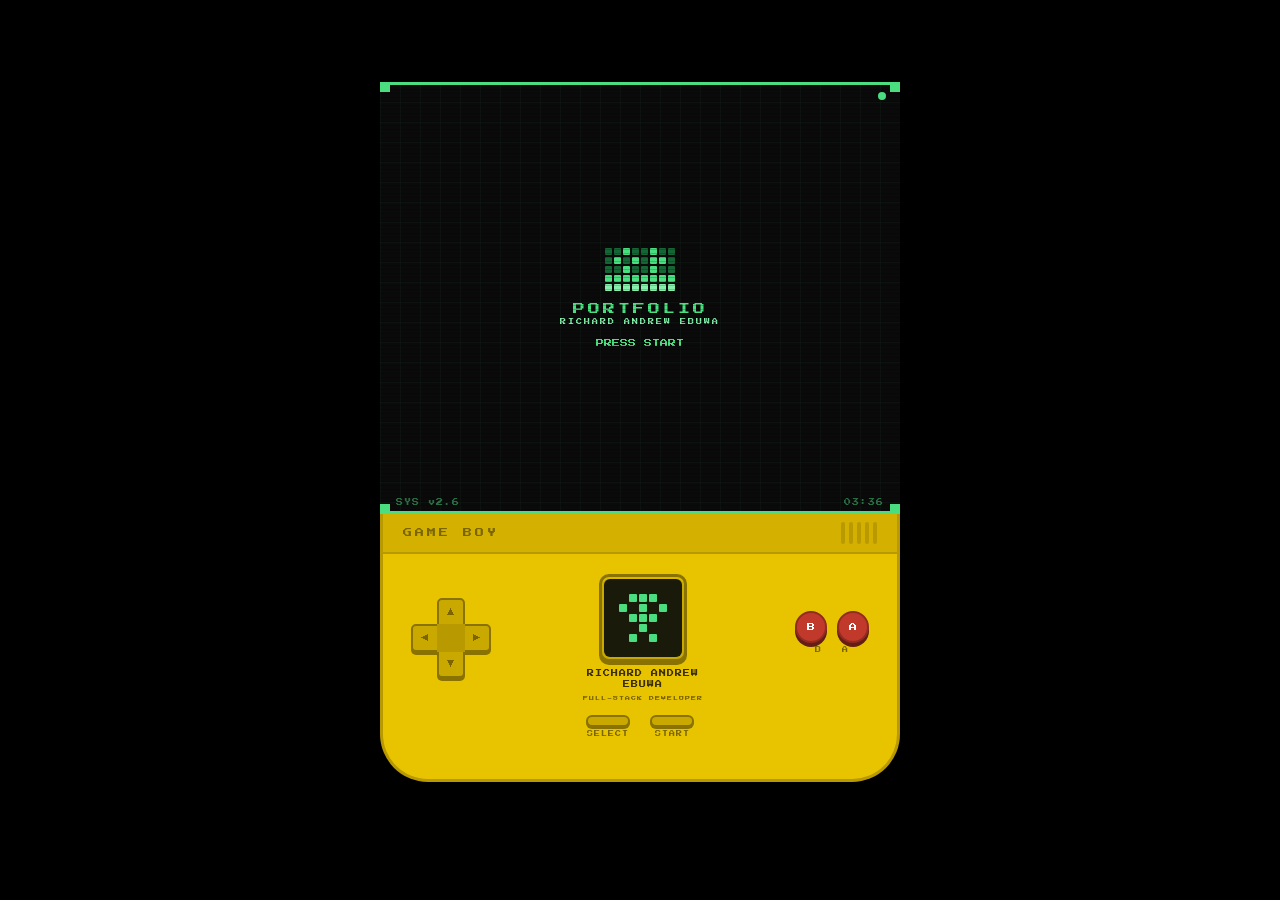
<file: index.html>
<!doctype html>
<html lang="en">
<head>
  <meta charset="utf-8">
  <meta name="viewport" content="width=device-width, initial-scale=1">
  <meta http-equiv="refresh" content="0; url=portfolio_v59.html">
  <title>Github-Portfolio</title>
  <script>
    location.replace('portfolio_v59.html');
  </script>
</head>
<body>
  <p><a href="portfolio_v59.html">Open the portfolio</a></p>
</body>
</html>
</file>
